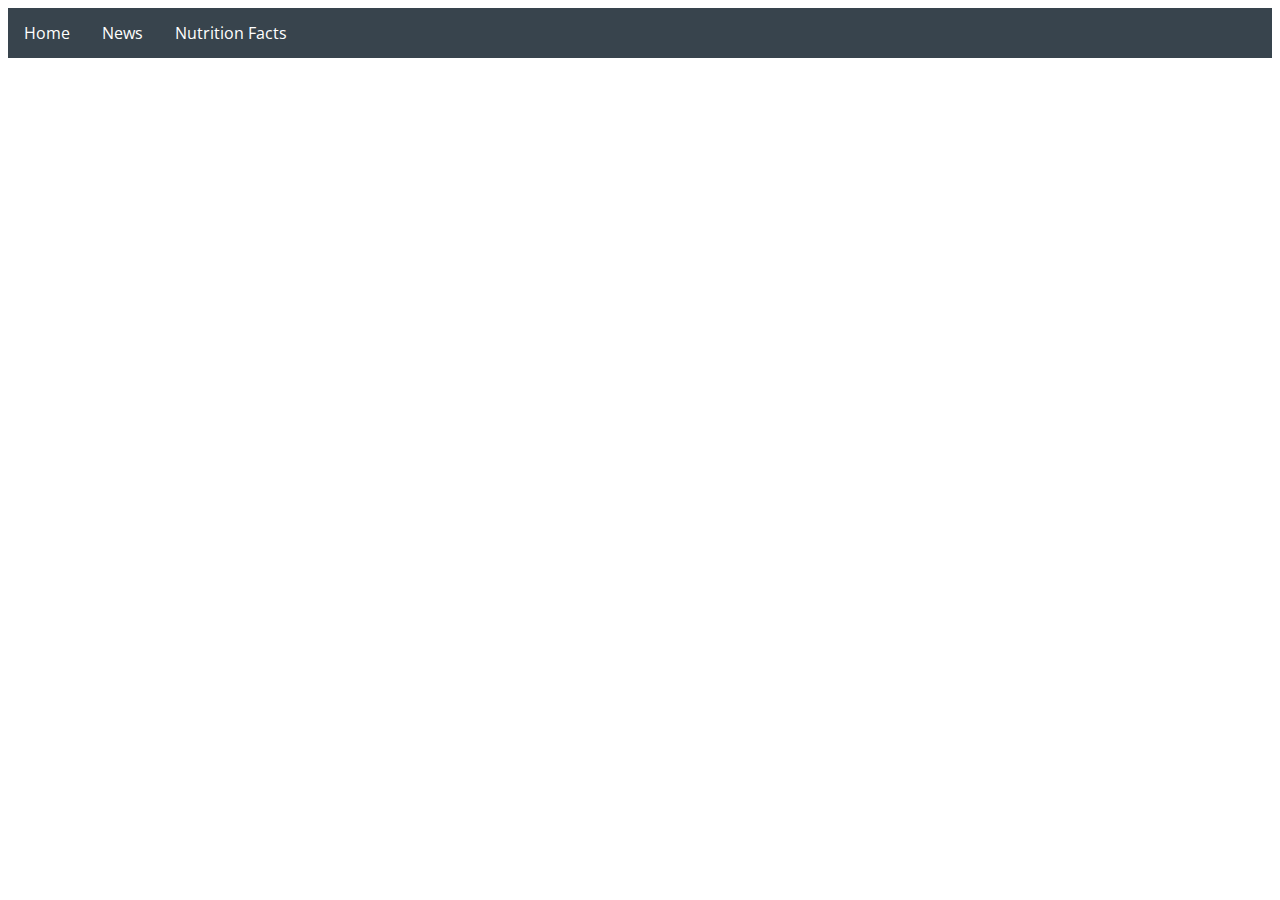
<file: index.html>
<!DOCTYPE html>
<html lang="en">

<head>
  <meta charset="UTF-8">
  <title>Nutrition Label</title>
  <link href="https://fonts.googleapis.com/css?family=Open+Sans:400,700,800" rel="stylesheet">
  <link href="./styles.css" rel="stylesheet">
</head>

<body>
  <ul>
    <li><a href="./index.html">Home</a></li>
    <li><a href="#news">News</a></li>
    <li class="dropdown">
      <a href="#" class="dropbtn">Nutrition Facts</a>
      <div class="dropdown-content">
        <a href="./formula-1-labels.html">Vanilla</a>
        <a href="#">Link 2</a>
        <a href="#">Link 3</a>
      </div>
    </li>
  </ul>
</body>
</html>
</file>
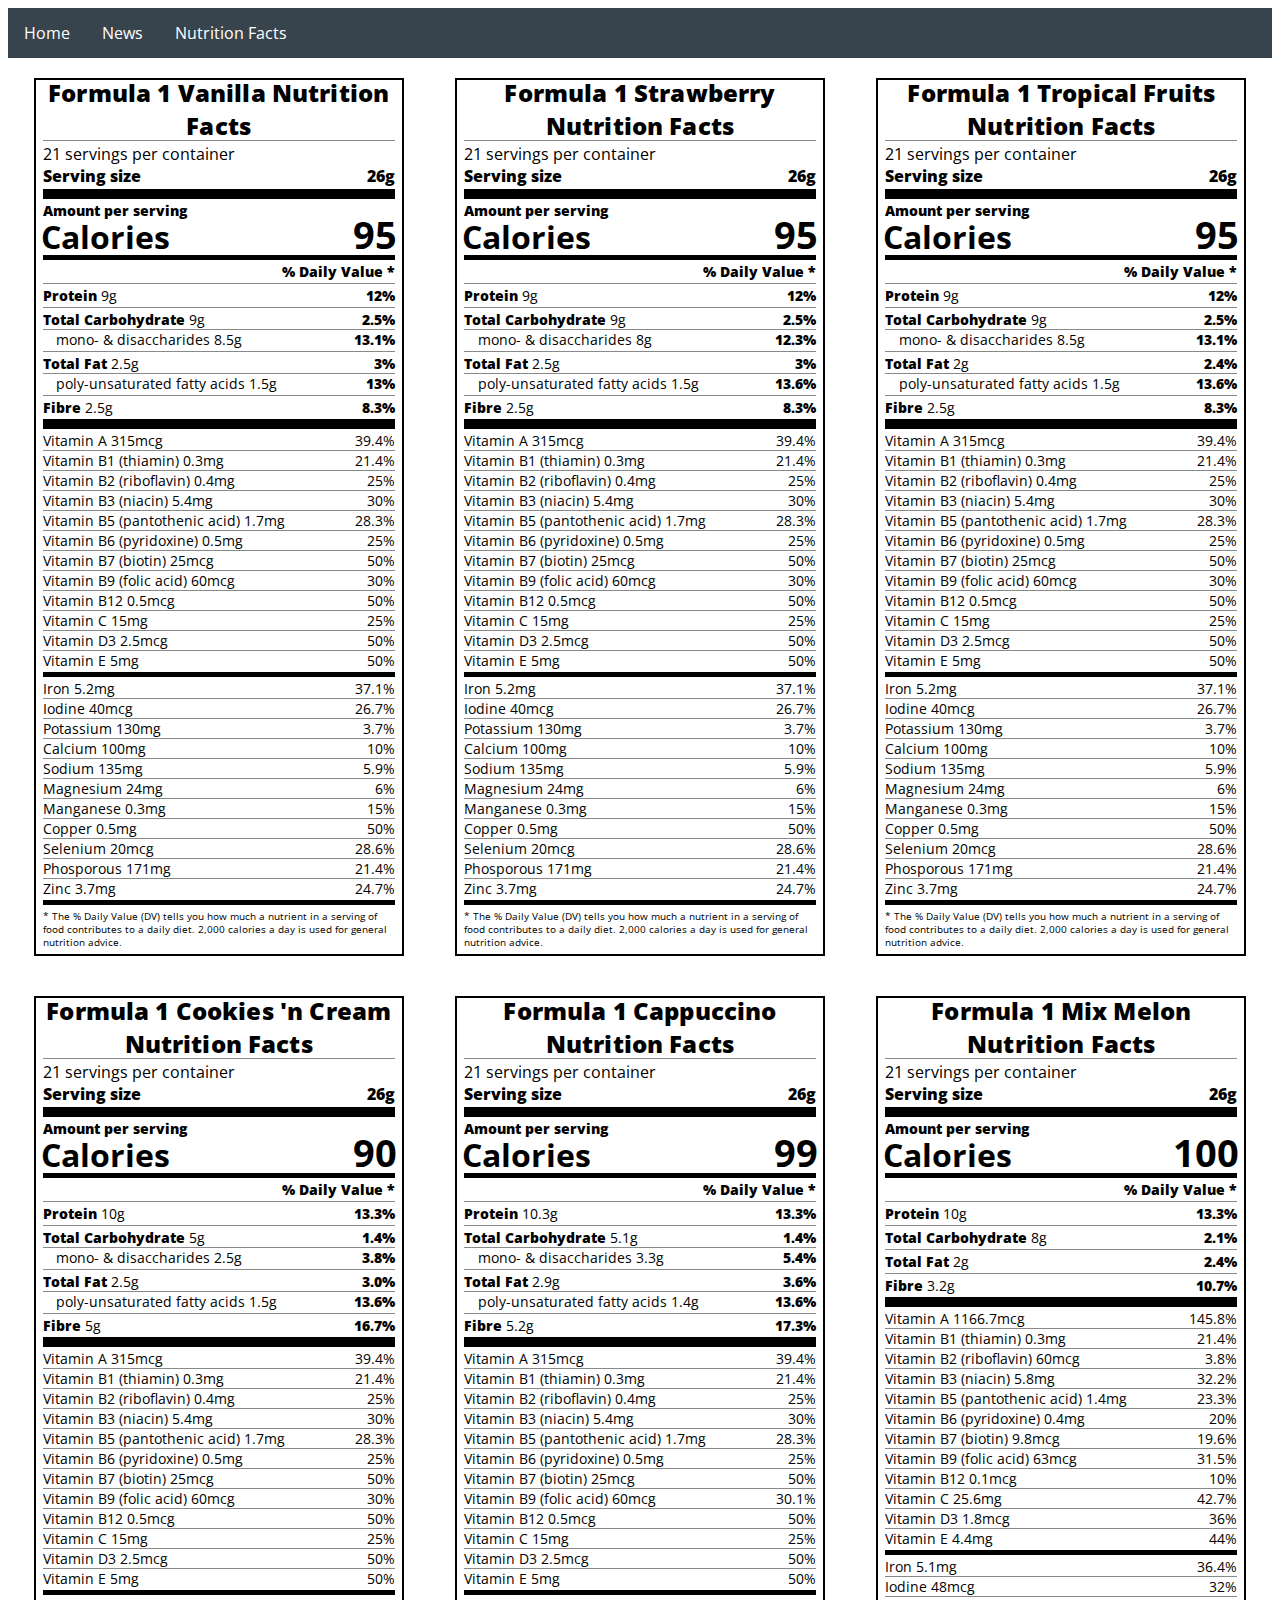
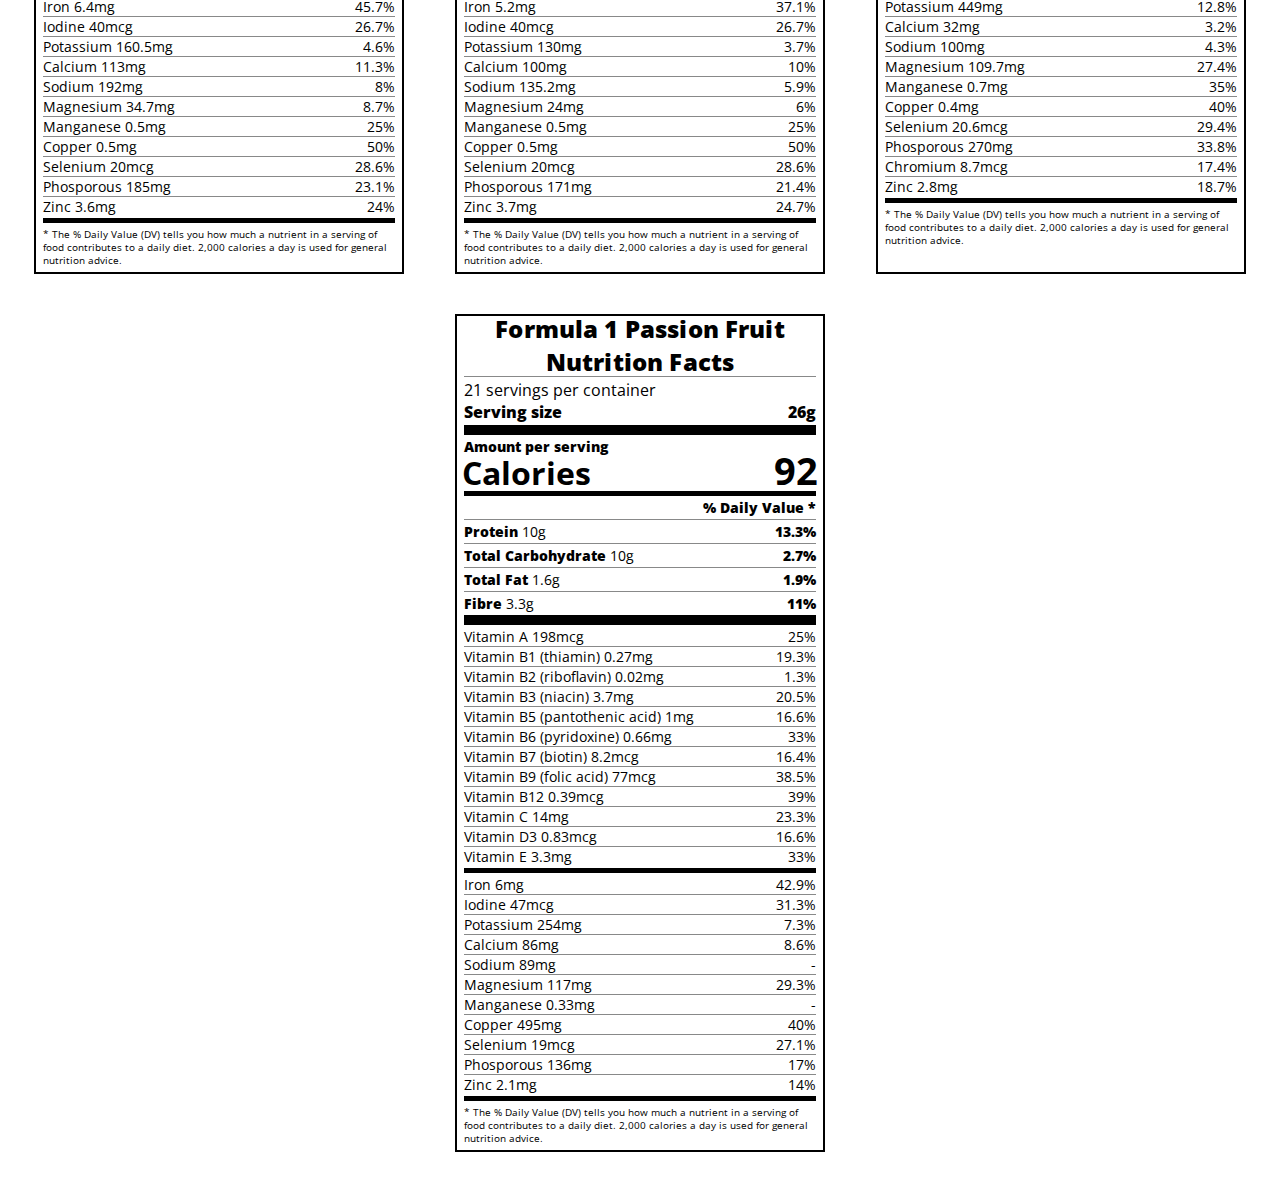
<file: formula-1-labels.html>
<!DOCTYPE html>
<html lang="en">

<head>
  <meta charset="UTF-8">
  <title>Nutrition Label</title>
  <link href="https://fonts.googleapis.com/css?family=Open+Sans:400,700,800" rel="stylesheet">
  <link href="./styles.css" rel="stylesheet">
</head>

<body>
  <ul>
    <li><a href="./index.html">Home</a></li>
    <li><a href="#news">News</a></li>
    <li class="dropdown">
      <a href="#" class="dropbtn">Nutrition Facts</a>
      <div class="dropdown-content">
        <a href="./formula-1-labels.html">Formula 1</a>
        <a href="#">Link 2</a>
        <a href="#">Link 3</a>
      </div>
    </li>
  </ul>

  <div class="container">
    <div class="label vanilla">
      <header>
        <h2 class="bold">Formula 1 Vanilla Nutrition Facts</h1>
        <div class="divider"></div>
        <p>21 servings per container</p>
        <p class="bold">Serving size <span>26g</span></p>
        </header>
      <div class="divider large"></div>
      <div class="calories-info">
        <div class="left-container">
          <h2 class="bold small-text">Amount per serving</h2>
          <p>Calories</p>
        </div>
        <span>95</span>
      </div>
      <div class="divider medium"></div>
      <div class="daily-value small-text">
        <p class="bold right no-divider">% Daily Value *</p>
        <div class="divider"></div>
        <p class="no-divider"><span><span class="bold">Protein</span> 9g</span> <span class="bold">12%</span></p>
        <div class="divider"></div>
        <p><span><span class="bold">Total Carbohydrate</span> 9g</span> <span class="bold">2.5%</span></p>
        <p class="indent no-divider"> mono- & disaccharides 8.5g <span class="bold">13.1%</span></p>
        <div class="divider"></div>
        <p><span><span class="bold">Total Fat</span> 2.5g</span>  <span class="bold">3%</span> </p>
        <p class="indent no-divider">poly-unsaturated fatty acids 1.5g <span class="bold">13%</span></p>
        <div class="divider"></div>
        <p class="no-divider"><span><span class="bold">Fibre</span> 2.5g</span> <span class="bold">8.3%</span></p>
        <div class="divider large"></div>
        <p>Vitamin A 315mcg <span>39.4%</span></p>
        <p>Vitamin B1 (thiamin) 0.3mg <span>21.4%</span></p>
        <p>Vitamin B2 (riboflavin) 0.4mg <span>25%</span></p>
        <p>Vitamin B3 (niacin) 5.4mg <span>30%</span></p>
        <p>Vitamin B5 (pantothenic acid) 1.7mg <span>28.3%</span></p>
        <p>Vitamin B6 (pyridoxine) 0.5mg <span>25%</span></p>
        <p>Vitamin B7 (biotin) 25mcg <span>50%</span></p>
        <p>Vitamin B9 (folic acid) 60mcg <span>30%</span></p>
        <p>Vitamin B12 0.5mcg <span>50%</span></p>
        <p>Vitamin C 15mg <span>25%</span></p>
        <p>Vitamin D3 2.5mcg <span>50%</span></p>
        <p class="no-divider">Vitamin E 5mg <span>50%</span></p>
        <div class="divider medium"></div>
        <p>Iron 5.2mg <span>37.1%</span></p>
        <p>Iodine 40mcg <span>26.7%</span></p>
        <p>Potassium 130mg <span>3.7%</span></p>
        <p>Calcium 100mg <span>10%</span></p>
        <p>Sodium 135mg <span>5.9%</span></p>
        <p>Magnesium 24mg <span>6%</span></p>
        <p>Manganese 0.3mg <span>15%</span></p>
        <p>Copper 0.5mg <span>50%</span></p>
        <p>Selenium 20mcg <span>28.6%</span></p>
        <p>Phosporous 171mg <span>21.4%</span></p>
        <p class="no-divider">Zinc 3.7mg <span>24.7%</span></p>
        <div class="divider medium"></div>
      </div>
      <p class="note">* The % Daily Value (DV) tells you how much a nutrient in a serving of food contributes to a daily
        diet. 2,000 calories a day is used for general nutrition advice.</p>
    </div>
    <div class="label strawberry">
      <header>
        <h2 class="bold">Formula 1 Strawberry Nutrition Facts</h1>
        <div class="divider"></div>
        <p>21 servings per container</p>
        <p class="bold">Serving size <span>26g</span></p>
      </header>
      <div class="divider large"></div>
      <div class="calories-info">
        <div class="left-container">
          <h2 class="bold small-text">Amount per serving</h2>
          <p>Calories</p>
        </div>
        <span>95</span>
      </div>
      <div class="divider medium"></div>
      <div class="daily-value small-text">
        <p class="bold right no-divider">% Daily Value *</p>
        <div class="divider"></div>
        <p class="no-divider"><span><span class="bold">Protein</span> 9g</span> <span class="bold">12%</span></p>
        <div class="divider"></div>
        <p><span><span class="bold">Total Carbohydrate</span> 9g</span> <span class="bold">2.5%</span></p>
        <p class="indent no-divider"> mono- & disaccharides 8g <span class="bold">12.3%</span></p>
        <div class="divider"></div>
        <p><span><span class="bold">Total Fat</span> 2.5g</span>  <span class="bold">3%</span> </p>
        <p class="indent no-divider">poly-unsaturated fatty acids 1.5g <span class="bold">13.6%</span></p>
        <div class="divider"></div>
        <p class="no-divider"><span><span class="bold">Fibre</span> 2.5g</span> <span class="bold">8.3%</span></p>
        <div class="divider large"></div>
        <p>Vitamin A 315mcg <span>39.4%</span></p>
        <p>Vitamin B1 (thiamin) 0.3mg <span>21.4%</span></p>
        <p>Vitamin B2 (riboflavin) 0.4mg <span>25%</span></p>
        <p>Vitamin B3 (niacin) 5.4mg <span>30%</span></p>
        <p>Vitamin B5 (pantothenic acid) 1.7mg <span>28.3%</span></p>
        <p>Vitamin B6 (pyridoxine) 0.5mg <span>25%</span></p>
        <p>Vitamin B7 (biotin) 25mcg <span>50%</span></p>
        <p>Vitamin B9 (folic acid) 60mcg <span>30%</span></p>
        <p>Vitamin B12 0.5mcg <span>50%</span></p>
        <p>Vitamin C 15mg <span>25%</span></p>
        <p>Vitamin D3 2.5mcg <span>50%</span></p>
        <p class="no-divider">Vitamin E 5mg <span>50%</span></p>
        <div class="divider medium"></div>
        <p>Iron 5.2mg <span>37.1%</span></p>
        <p>Iodine 40mcg <span>26.7%</span></p>
        <p>Potassium 130mg <span>3.7%</span></p>
        <p>Calcium 100mg <span>10%</span></p>
        <p>Sodium 135mg <span>5.9%</span></p>
        <p>Magnesium 24mg <span>6%</span></p>
        <p>Manganese 0.3mg <span>15%</span></p>
        <p>Copper 0.5mg <span>50%</span></p>
        <p>Selenium 20mcg <span>28.6%</span></p>
        <p>Phosporous 171mg <span>21.4%</span></p>
        <p class="no-divider">Zinc 3.7mg <span>24.7%</span></p>
        <div class="divider medium"></div>
      </div>
      <p class="note">* The % Daily Value (DV) tells you how much a nutrient in a serving of food contributes to a daily
        diet. 2,000 calories a day is used for general nutrition advice.</p>
    </div>
    <div class="label tropical-fruits">
      <header>
        <h2 class="bold">Formula 1 Tropical Fruits Nutrition Facts</h1>
        <div class="divider"></div>
        <p>21 servings per container</p>
        <p class="bold">Serving size <span>26g</span></p>
      </header>
      <div class="divider large"></div>
      <div class="calories-info">
        <div class="left-container">
          <h2 class="bold small-text">Amount per serving</h2>
          <p>Calories</p>
        </div>
        <span>95</span>
      </div>
      <div class="divider medium"></div>
      <div class="daily-value small-text">
        <p class="bold right no-divider">% Daily Value *</p>
        <div class="divider"></div>
        <p class="no-divider"><span><span class="bold">Protein</span> 9g</span> <span class="bold">12%</span></p>
        <div class="divider"></div>
        <p><span><span class="bold">Total Carbohydrate</span> 9g</span> <span class="bold">2.5%</span></p>
        <p class="indent no-divider"> mono- & disaccharides 8.5g <span class="bold">13.1%</span></p>
        <div class="divider"></div>
        <p><span><span class="bold">Total Fat</span> 2g</span>  <span class="bold">2.4%</span> </p>
        <p class="indent no-divider">poly-unsaturated fatty acids 1.5g <span class="bold">13.6%</span></p>
        <div class="divider"></div>
        <p class="no-divider"><span><span class="bold">Fibre</span> 2.5g</span> <span class="bold">8.3%</span></p>
        <div class="divider large"></div>
        <p>Vitamin A 315mcg <span>39.4%</span></p>
        <p>Vitamin B1 (thiamin) 0.3mg <span>21.4%</span></p>
        <p>Vitamin B2 (riboflavin) 0.4mg <span>25%</span></p>
        <p>Vitamin B3 (niacin) 5.4mg <span>30%</span></p>
        <p>Vitamin B5 (pantothenic acid) 1.7mg <span>28.3%</span></p>
        <p>Vitamin B6 (pyridoxine) 0.5mg <span>25%</span></p>
        <p>Vitamin B7 (biotin) 25mcg <span>50%</span></p>
        <p>Vitamin B9 (folic acid) 60mcg <span>30%</span></p>
        <p>Vitamin B12 0.5mcg <span>50%</span></p>
        <p>Vitamin C 15mg <span>25%</span></p>
        <p>Vitamin D3 2.5mcg <span>50%</span></p>
        <p class="no-divider">Vitamin E 5mg <span>50%</span></p>
        <div class="divider medium"></div>
        <p>Iron 5.2mg <span>37.1%</span></p>
        <p>Iodine 40mcg <span>26.7%</span></p>
        <p>Potassium 130mg <span>3.7%</span></p>
        <p>Calcium 100mg <span>10%</span></p>
        <p>Sodium 135mg <span>5.9%</span></p>
        <p>Magnesium 24mg <span>6%</span></p>
        <p>Manganese 0.3mg <span>15%</span></p>
        <p>Copper 0.5mg <span>50%</span></p>
        <p>Selenium 20mcg <span>28.6%</span></p>
        <p>Phosporous 171mg <span>21.4%</span></p>
        <p class="no-divider">Zinc 3.7mg <span>24.7%</span></p>
        <div class="divider medium"></div>
      </div>
      <p class="note">* The % Daily Value (DV) tells you how much a nutrient in a serving of food contributes to a daily
        diet. 2,000 calories a day is used for general nutrition advice.</p>
    </div>
    <div class="label cookies">
      <header>
        <h2 class="bold">Formula 1 Cookies 'n Cream Nutrition Facts</h1>
        <div class="divider"></div>
        <p>21 servings per container</p>
        <p class="bold">Serving size <span>26g</span></p>
      </header>
      <div class="divider large"></div>
      <div class="calories-info">
        <div class="left-container">
          <h2 class="bold small-text">Amount per serving</h2>
          <p>Calories</p>
        </div>
        <span>90</span>
      </div>
      <div class="divider medium"></div>
      <div class="daily-value small-text">
        <p class="bold right no-divider">% Daily Value *</p>
        <div class="divider"></div>
        <p class="no-divider"><span><span class="bold">Protein</span> 10g</span> <span class="bold">13.3%</span></p>
        <div class="divider"></div>
        <p><span><span class="bold">Total Carbohydrate</span> 5g</span> <span class="bold">1.4%</span></p>
        <p class="indent no-divider"> mono- & disaccharides 2.5g <span class="bold">3.8%</span></p>
        <div class="divider"></div>
        <p><span><span class="bold">Total Fat</span> 2.5g</span>  <span class="bold">3.0%</span> </p>
        <p class="indent no-divider">poly-unsaturated fatty acids 1.5g <span class="bold">13.6%</span></p>
        <div class="divider"></div>
        <p class="no-divider"><span><span class="bold">Fibre</span> 5g</span> <span class="bold">16.7%</span></p>
        <div class="divider large"></div>
        <p>Vitamin A 315mcg <span>39.4%</span></p>
        <p>Vitamin B1 (thiamin) 0.3mg <span>21.4%</span></p>
        <p>Vitamin B2 (riboflavin) 0.4mg <span>25%</span></p>
        <p>Vitamin B3 (niacin) 5.4mg <span>30%</span></p>
        <p>Vitamin B5 (pantothenic acid) 1.7mg <span>28.3%</span></p>
        <p>Vitamin B6 (pyridoxine) 0.5mg <span>25%</span></p>
        <p>Vitamin B7 (biotin) 25mcg <span>50%</span></p>
        <p>Vitamin B9 (folic acid) 60mcg <span>30%</span></p>
        <p>Vitamin B12 0.5mcg <span>50%</span></p>
        <p>Vitamin C 15mg <span>25%</span></p>
        <p>Vitamin D3 2.5mcg <span>50%</span></p>
        <p class="no-divider">Vitamin E 5mg <span>50%</span></p>
        <div class="divider medium"></div>
        <p>Iron 6.4mg <span>45.7%</span></p>
        <p>Iodine 40mcg <span>26.7%</span></p>
        <p>Potassium 160.5mg <span>4.6%</span></p>
        <p>Calcium 113mg <span>11.3%</span></p>
        <p>Sodium 192mg <span>8%</span></p>
        <p>Magnesium 34.7mg <span>8.7%</span></p>
        <p>Manganese 0.5mg <span>25%</span></p>
        <p>Copper 0.5mg <span>50%</span></p>
        <p>Selenium 20mcg <span>28.6%</span></p>
        <p>Phosporous 185mg <span>23.1%</span></p>
        <p class="no-divider">Zinc 3.6mg <span>24%</span></p>
        <div class="divider medium"></div>
      </div>
      <p class="note">* The % Daily Value (DV) tells you how much a nutrient in a serving of food contributes to a daily
        diet. 2,000 calories a day is used for general nutrition advice.</p>
    </div>
    <div class="label cappuccino">
      <header>
        <h2 class="bold">Formula 1 Cappuccino Nutrition Facts</h1>
        <div class="divider"></div>
        <p>21 servings per container</p>
        <p class="bold">Serving size <span>26g</span></p>
      </header>
      <div class="divider large"></div>
      <div class="calories-info">
        <div class="left-container">
          <h2 class="bold small-text">Amount per serving</h2>
          <p>Calories</p>
        </div>
        <span>99</span>
      </div>
      <div class="divider medium"></div>
      <div class="daily-value small-text">
        <p class="bold right no-divider">% Daily Value *</p>
        <div class="divider"></div>
        <p class="no-divider"><span><span class="bold">Protein</span> 10.3g</span> <span class="bold">13.3%</span></p>
        <div class="divider"></div>
        <p><span><span class="bold">Total Carbohydrate</span> 5.1g</span> <span class="bold">1.4%</span></p>
        <p class="indent no-divider"> mono- & disaccharides 3.3g <span class="bold">5.4%</span></p>
        <div class="divider"></div>
        <p><span><span class="bold">Total Fat</span> 2.9g</span>  <span class="bold">3.6%</span> </p>
        <p class="indent no-divider">poly-unsaturated fatty acids 1.4g <span class="bold">13.6%</span></p>
        <div class="divider"></div>
        <p class="no-divider"><span><span class="bold">Fibre</span> 5.2g</span> <span class="bold">17.3%</span></p>
        <div class="divider large"></div>
        <p>Vitamin A 315mcg <span>39.4%</span></p>
        <p>Vitamin B1 (thiamin) 0.3mg <span>21.4%</span></p>
        <p>Vitamin B2 (riboflavin) 0.4mg <span>25%</span></p>
        <p>Vitamin B3 (niacin) 5.4mg <span>30%</span></p>
        <p>Vitamin B5 (pantothenic acid) 1.7mg <span>28.3%</span></p>
        <p>Vitamin B6 (pyridoxine) 0.5mg <span>25%</span></p>
        <p>Vitamin B7 (biotin) 25mcg <span>50%</span></p>
        <p>Vitamin B9 (folic acid) 60mcg <span>30.1%</span></p>
        <p>Vitamin B12 0.5mcg <span>50%</span></p>
        <p>Vitamin C 15mg <span>25%</span></p>
        <p>Vitamin D3 2.5mcg <span>50%</span></p>
        <p class="no-divider">Vitamin E 5mg <span>50%</span></p>
        <div class="divider medium"></div>
        <p>Iron 5.2mg <span>37.1%</span></p>
        <p>Iodine 40mcg <span>26.7%</span></p>
        <p>Potassium 130mg <span>3.7%</span></p>
        <p>Calcium 100mg <span>10%</span></p>
        <p>Sodium 135.2mg <span>5.9%</span></p>
        <p>Magnesium 24mg <span>6%</span></p>
        <p>Manganese 0.5mg <span>25%</span></p>
        <p>Copper 0.5mg <span>50%</span></p>
        <p>Selenium 20mcg <span>28.6%</span></p>
        <p>Phosporous 171mg <span>21.4%</span></p>
        <p class="no-divider">Zinc 3.7mg <span>24.7%</span></p>
        <div class="divider medium"></div>
      </div>
      <p class="note">* The % Daily Value (DV) tells you how much a nutrient in a serving of food contributes to a daily
        diet. 2,000 calories a day is used for general nutrition advice.</p>
    </div>
    <div class="label melon">
      <header>
        <h2 class="bold">Formula 1 Mix Melon Nutrition Facts</h1>
        <div class="divider"></div>
        <p>21 servings per container</p>
        <p class="bold">Serving size <span>26g</span></p>
      </header>
      <div class="divider large"></div>
      <div class="calories-info">
        <div class="left-container">
          <h2 class="bold small-text">Amount per serving</h2>
          <p>Calories</p>
        </div>
        <span>100</span>
      </div>
      <div class="divider medium"></div>
      <div class="daily-value small-text">
        <p class="bold right no-divider">% Daily Value *</p>
        <div class="divider"></div>
        <p class="no-divider"><span><span class="bold">Protein</span> 10g</span> <span class="bold">13.3%</span></p>
        <div class="divider"></div>
        <p class="no-divider"><span><span class="bold">Total Carbohydrate</span> 8g</span> <span class="bold">2.1%</span></p>
        <div class="divider"></div>
        <p class="no-divider"><span><span class="bold">Total Fat</span> 2g</span>  <span class="bold">2.4%</span> </p>
        <div class="divider"></div>
        <p class="no-divider"><span><span class="bold">Fibre</span> 3.2g</span> <span class="bold">10.7%</span></p>
        <div class="divider large"></div>
        <p>Vitamin A 1166.7mcg <span>145.8%</span></p>
        <p>Vitamin B1 (thiamin) 0.3mg <span>21.4%</span></p>
        <p>Vitamin B2 (riboflavin) 60mcg <span>3.8%</span></p>
        <p>Vitamin B3 (niacin) 5.8mg <span>32.2%</span></p>
        <p>Vitamin B5 (pantothenic acid) 1.4mg <span>23.3%</span></p>
        <p>Vitamin B6 (pyridoxine) 0.4mg <span>20%</span></p>
        <p>Vitamin B7 (biotin) 9.8mcg <span>19.6%</span></p>
        <p>Vitamin B9 (folic acid) 63mcg <span>31.5%</span></p>
        <p>Vitamin B12 0.1mcg <span>10%</span></p>
        <p>Vitamin C 25.6mg <span>42.7%</span></p>
        <p>Vitamin D3 1.8mcg <span>36%</span></p>
        <p class="no-divider">Vitamin E 4.4mg <span>44%</span></p>
        <div class="divider medium"></div>
        <p>Iron 5.1mg <span>36.4%</span></p>
        <p>Iodine 48mcg <span>32%</span></p>
        <p>Potassium 449mg <span>12.8%</span></p>
        <p>Calcium 32mg <span>3.2%</span></p>
        <p>Sodium 100mg <span>4.3%</span></p>
        <p>Magnesium 109.7mg <span>27.4%</span></p>
        <p>Manganese 0.7mg <span>35%</span></p>
        <p>Copper 0.4mg <span>40%</span></p>
        <p>Selenium 20.6mcg <span>29.4%</span></p>
        <p>Phosporous 270mg <span>33.8%</span></p>
        <p>Chromium 8.7mcg <span>17.4%</span></p>
        <p class="no-divider">Zinc 2.8mg <span>18.7%</span></p>
        <div class="divider medium"></div>
      </div>
      <p class="note">* The % Daily Value (DV) tells you how much a nutrient in a serving of food contributes to a daily
        diet. 2,000 calories a day is used for general nutrition advice.</p>
    </div>
    <div class="label passion-fruit">
      <header>
        <h2 class="bold">Formula 1 Passion Fruit Nutrition Facts</h1>
        <div class="divider"></div>
        <p>21 servings per container</p>
        <p class="bold">Serving size <span>26g</span></p>
      </header>
      <div class="divider large"></div>
      <div class="calories-info">
        <div class="left-container">
          <h2 class="bold small-text">Amount per serving</h2>
          <p>Calories</p>
        </div>
        <span>92</span>
      </div>
      <div class="divider medium"></div>
      <div class="daily-value small-text">
        <p class="bold right no-divider">% Daily Value *</p>
        <div class="divider"></div>
        <p class="no-divider"><span><span class="bold">Protein</span> 10g</span> <span class="bold">13.3%</span></p>
        <div class="divider"></div>
        <p class="no-divider"><span><span class="bold">Total Carbohydrate</span> 10g</span> <span class="bold">2.7%</span></p>
        <div class="divider"></div>
        <p class="no-divider"><span><span class="bold">Total Fat</span> 1.6g</span>  <span class="bold">1.9%</span> </p>
        <div class="divider"></div>
        <p class="no-divider"><span><span class="bold">Fibre</span> 3.3g</span> <span class="bold">11%</span></p>
        <div class="divider large"></div>
        <p>Vitamin A 198mcg <span>25%</span></p>
        <p>Vitamin B1 (thiamin) 0.27mg <span>19.3%</span></p>
        <p>Vitamin B2 (riboflavin) 0.02mg <span>1.3%</span></p>
        <p>Vitamin B3 (niacin) 3.7mg <span>20.5%</span></p>
        <p>Vitamin B5 (pantothenic acid) 1mg <span>16.6%</span></p>
        <p>Vitamin B6 (pyridoxine) 0.66mg <span>33%</span></p>
        <p>Vitamin B7 (biotin) 8.2mcg <span>16.4%</span></p>
        <p>Vitamin B9 (folic acid) 77mcg <span>38.5%</span></p>
        <p>Vitamin B12 0.39mcg <span>39%</span></p>
        <p>Vitamin C 14mg <span>23.3%</span></p>
        <p>Vitamin D3 0.83mcg <span>16.6%</span></p>
        <p class="no-divider">Vitamin E 3.3mg <span>33%</span></p>
        <div class="divider medium"></div>
        <p>Iron 6mg <span>42.9%</span></p>
        <p>Iodine 47mcg <span>31.3%</span></p>
        <p>Potassium 254mg <span>7.3%</span></p>
        <p>Calcium 86mg <span>8.6%</span></p>
        <p>Sodium 89mg <span>-</span></p>
        <p>Magnesium 117mg <span>29.3%</span></p>
        <p>Manganese 0.33mg <span>-</span></p>
        <p>Copper 495mg <span>40%</span></p>
        <p>Selenium 19mcg <span>27.1%</span></p>
        <p>Phosporous 136mg <span>17%</span></p>
        <p class="no-divider">Zinc 2.1mg <span>14%</span></p>
        <div class="divider medium"></div>
      </div>
      <p class="note">* The % Daily Value (DV) tells you how much a nutrient in a serving of food contributes to a daily
        diet. 2,000 calories a day is used for general nutrition advice.</p>
    </div>
  </div>
</body>
</html>
</file>
<file: styles.css>
* {
  box-sizing: border-box;
}

html {
  font-size: 16px;
}

body {
  font-family: 'Open Sans', sans-serif;
}

ul {
  list-style-type: none;
  margin: 0;
  padding: 0;
  overflow: hidden;
  background-color: #38444d;
}

li {
  float: left;
}

li a, .dropbtn {
  display: inline-block;
  color: white;
  text-align: center;
  padding: 14px 16px;
  text-decoration: none;
}

li a:hover, .dropdown:hover .dropbtn {
  background-color: #4CAF50;
}

li.dropdown {
  display: inline-block;
}

.dropdown-content {
  display: none;
  position: absolute;
  background-color: #f9f9f9;
  min-width: 160px;
  box-shadow: 0px 8px 16px 0px rgba(0,0,0,0.2);
  z-index: 1;
}

.dropdown-content a {
  color: black;
  padding: 12px 16px;
  text-decoration: none;
  display: block;
  text-align: left;
}

.dropdown-content a:hover {background-color: #f1f1f1;}

.dropdown:hover .dropdown-content {
  display: block;
}

.container {
  display: flex;
  flex-direction: row;
  flex-wrap: wrap;
}

.label {
  border: 2px solid black;
  width: 370px;
  margin: 20px auto;
  padding: 0 7px;
}

header h2 {
  text-align: center;
  margin: -4px 0;
  letter-spacing: 0.15px
}

p {
  margin: 0;
  display: flex;
  justify-content: space-between;
}

.divider {
  border-bottom: 1px solid #888989;
  margin: 2px 0;
}

.bold {
  font-weight: 800;
}

.large {
  height: 10px;
}

.large, .medium {
  background-color: black;
  border: 0;
}

.medium {
  height: 5px;
}

.small-text {
  font-size: 0.85rem;
}

.calories-info {
  display: flex;
  justify-content: space-between;
  align-items: flex-end;
}

.calories-info h2 {
  margin: 0;
}

.left-container p {
  margin: -5px -2px;
  font-size: 2em;
  font-weight: 700;
}

.calories-info span {
  margin: -7px -2px;
  font-size: 2.4em;
  font-weight: 700;
}

.right {
  justify-content: flex-end;
}

.indent {
  margin-left: 1em;
}

.double-indent {
  margin-left: 2em;
}

.daily-value p:not(.no-divider) {
  border-bottom: 1px solid #888989;
}

.note {
  font-size: 0.6rem;
  margin: 5px 0;
}
</file>
